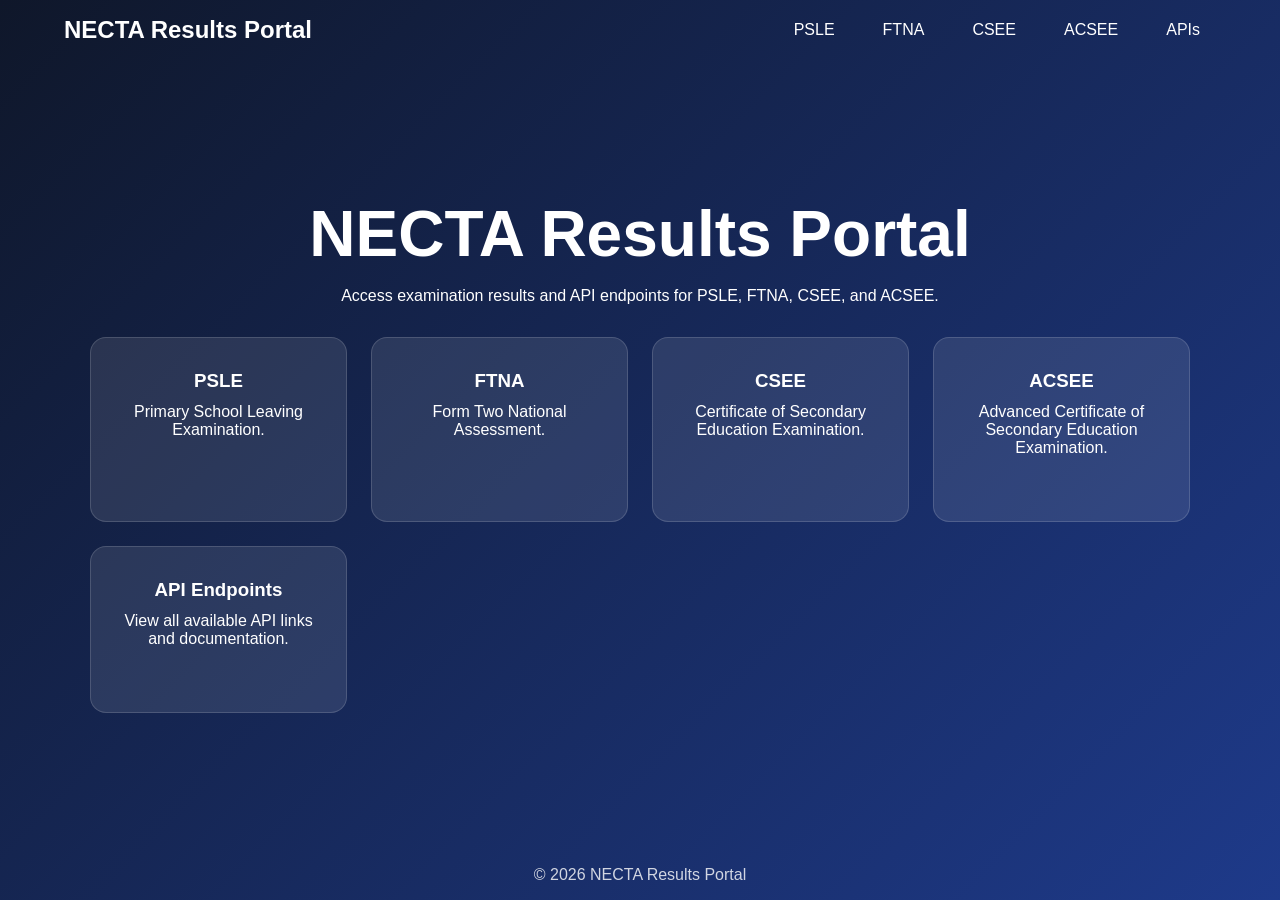
<file: index.html>
<!DOCTYPE html>
<html lang="en">
<head>
  <meta charset="UTF-8">
  <meta name="viewport" content="width=device-width, initial-scale=1.0">
  <title>NECTA Results Portal</title>

  <style>
    *{
      margin:0;
      padding:0;
      box-sizing:border-box;
    }

    body{
      font-family:Segoe UI,Tahoma,Geneva,Verdana,sans-serif;
      min-height:100vh;
      background:linear-gradient(135deg,#0f172a,#1e3a8a);
      color:#fff;
      display:flex;
      flex-direction:column;
    }

    header{
      padding:1rem 5%;
      display:flex;
      justify-content:space-between;
      align-items:center;
    }

    .logo{
      font-size:1.5rem;
      font-weight:bold;
    }

    nav ul{
      list-style:none;
      display:flex;
      gap:1rem;
      flex-wrap:wrap;
    }

    nav a{
      color:white;
      text-decoration:none;
      padding:.7rem 1rem;
      border-radius:8px;
      transition:.3s;
    }

    nav a:hover{
      background:rgba(255,255,255,.15);
    }

    .hero{
      flex:1;
      display:flex;
      flex-direction:column;
      justify-content:center;
      align-items:center;
      text-align:center;
      padding:2rem;
    }

    .hero h1{
      font-size:clamp(2rem,5vw,4rem);
      margin-bottom:1rem;
    }

    .hero p{
      max-width:700px;
      margin-bottom:2rem;
    }

    .cards{
      display:grid;
      grid-template-columns:repeat(auto-fit,minmax(220px,1fr));
      gap:1.5rem;
      width:100%;
      max-width:1100px;
    }

    .card{
      background:rgba(255,255,255,.1);
      border:1px solid rgba(255,255,255,.15);
      padding:2rem;
      border-radius:16px;
      text-decoration:none;
      color:white;
      transition:.3s;
    }

    .card:hover{
      transform:translateY(-5px);
      background:rgba(255,255,255,.18);
    }

    .card h3{
      margin-bottom:.7rem;
    }

    footer{
      text-align:center;
      padding:1rem;
      opacity:.8;
    }
  </style>
</head>
<body>

<header>
  <div class="logo">NECTA Results Portal</div>

  <nav>
    <ul>
      <li><a href="/psle">PSLE</a></li>
      <li><a href="/ftna">FTNA</a></li>
      <li><a href="/csee">CSEE</a></li>
      <li><a href="/acsee">ACSEE</a></li>
      <li><a href="/apis.html">APIs</a></li>
    </ul>
  </nav>
</header>

<main class="hero">
  <h1>NECTA Results Portal</h1>
  <p>
    Access examination results and API endpoints for PSLE, FTNA,
    CSEE, and ACSEE.
  </p>

  <div class="cards">
    <a href="/psle" class="card">
      <h3>PSLE</h3>
      <p>Primary School Leaving Examination.</p>
    </a>

    <a href="/ftna" class="card">
      <h3>FTNA</h3>
      <p>Form Two National Assessment.</p>
    </a>

    <a href="/csee" class="card">
      <h3>CSEE</h3>
      <p>Certificate of Secondary Education Examination.</p>
    </a>

    <a href="/acsee" class="card">
      <h3>ACSEE</h3>
      <p>Advanced Certificate of Secondary Education Examination.</p>
    </a>

    <a href="/apis.html" class="card">
      <h3>API Endpoints</h3>
      <p>View all available API links and documentation.</p>
    </a>
  </div>
</main>

<footer>
  © 2026 NECTA Results Portal
</footer>

</body>
</html>
</file>
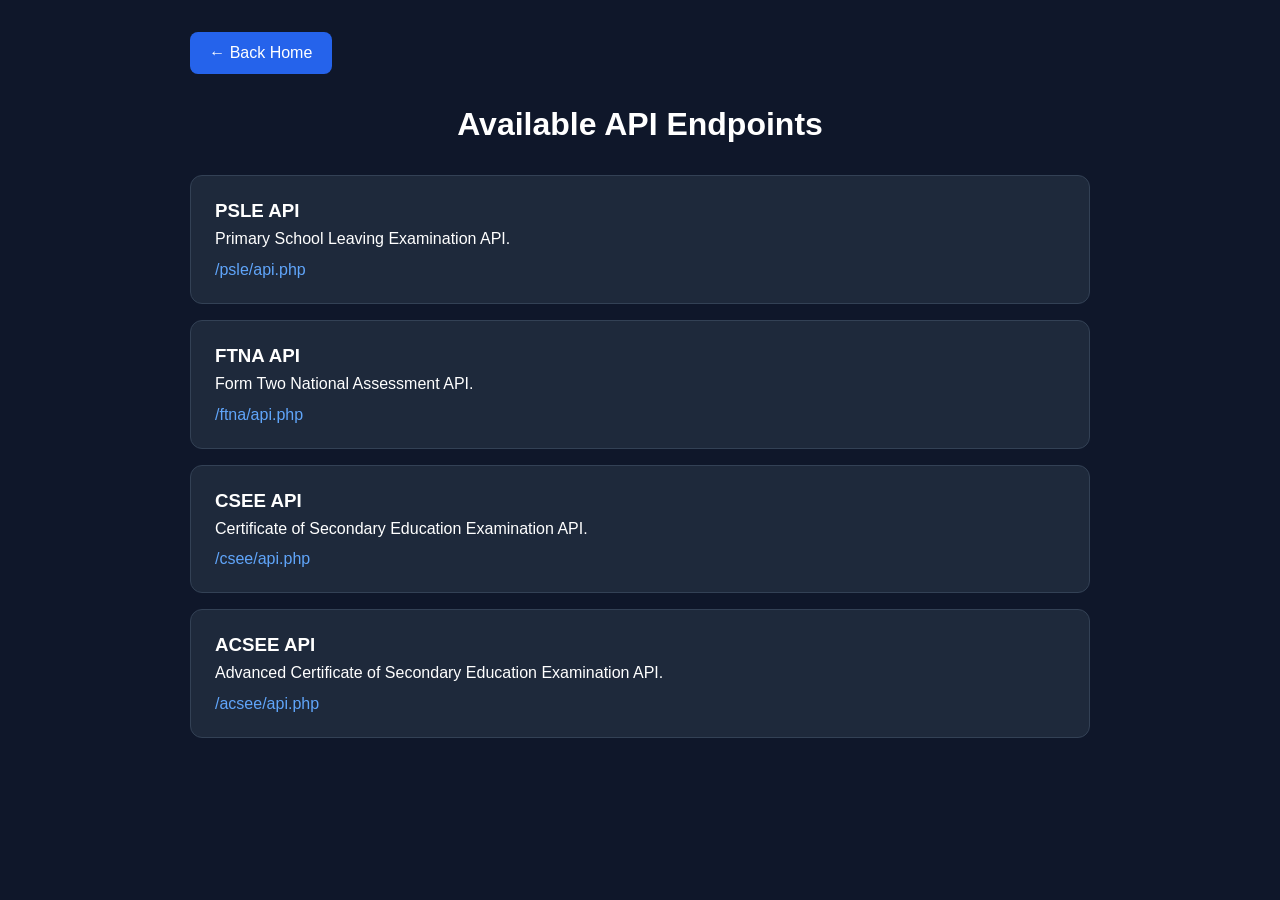
<file: apis.html>
<!DOCTYPE html>
<html lang="en">
<head>
  <meta charset="UTF-8">
  <meta name="viewport" content="width=device-width, initial-scale=1.0">
  <title>NECTA APIs</title>

  <style>
    *{
      margin:0;
      padding:0;
      box-sizing:border-box;
    }

    body{
      font-family:Segoe UI,Tahoma,Geneva,Verdana,sans-serif;
      background:#0f172a;
      color:white;
      min-height:100vh;
      padding:2rem;
    }

    .container{
      max-width:900px;
      margin:auto;
    }

    h1{
      text-align:center;
      margin-bottom:2rem;
    }

    .api-list{
      display:grid;
      gap:1rem;
    }

    .api-card{
      background:#1e293b;
      padding:1.5rem;
      border-radius:12px;
      border:1px solid #334155;
    }

    .api-card h3{
      margin-bottom:.5rem;
    }

    .api-link{
      display:inline-block;
      margin-top:.8rem;
      color:#60a5fa;
      text-decoration:none;
      word-break:break-all;
    }

    .api-link:hover{
      text-decoration:underline;
    }

    .back-btn{
      display:inline-block;
      margin-bottom:2rem;
      color:white;
      text-decoration:none;
      background:#2563eb;
      padding:.75rem 1.2rem;
      border-radius:8px;
    }
  </style>
</head>
<body>

<div class="container">

  <a href="/" class="back-btn">← Back Home</a>

  <h1>Available API Endpoints</h1>

  <div class="api-list">

    <div class="api-card">
      <h3>PSLE API</h3>
      <p>Primary School Leaving Examination API.</p>
      <a class="api-link" href="/psle/api.php">
        /psle/api.php
      </a>
    </div>

    <div class="api-card">
      <h3>FTNA API</h3>
      <p>Form Two National Assessment API.</p>
      <a class="api-link" href="/ftna/api.php">
        /ftna/api.php
      </a>
    </div>

    <div class="api-card">
      <h3>CSEE API</h3>
      <p>Certificate of Secondary Education Examination API.</p>
      <a class="api-link" href="/csee/api.php">
        /csee/api.php
      </a>
    </div>

    <div class="api-card">
      <h3>ACSEE API</h3>
      <p>Advanced Certificate of Secondary Education Examination API.</p>
      <a class="api-link" href="/acsee/api.php">
        /acsee/api.php
      </a>
    </div>

  </div>

</div>

</body>
</html>
</file>
